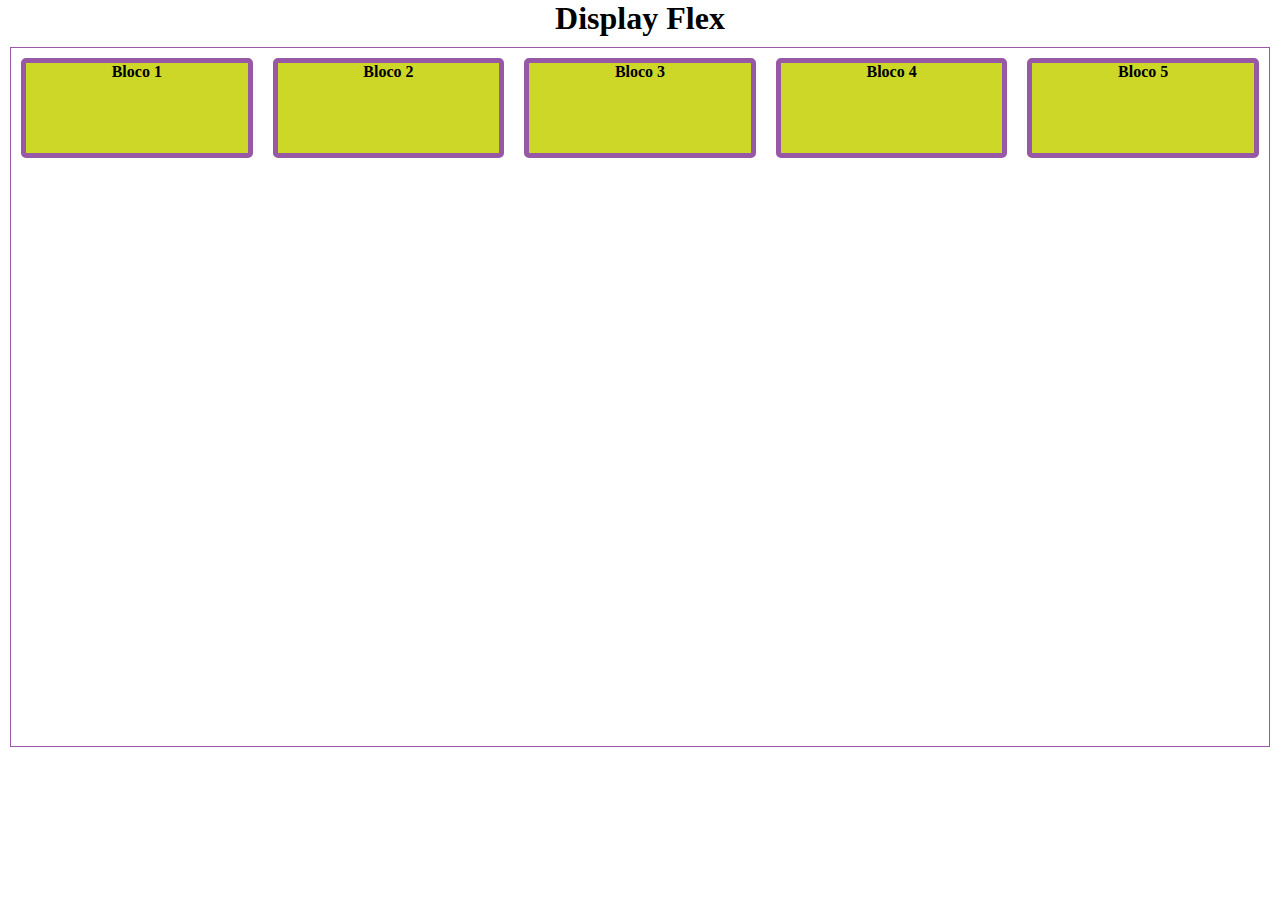
<file: CSS - FLEX - Aligne Self/index.html>
<!DOCTYPE html>
<html lang="en">    


<head>
    <meta charset="UTF-8">
    <meta http-equiv="X-UA-Compatible" content="IE=edge">
    <meta name="viewport" content="width=device-width, initial-scale=1.0">
        <link rel="stylesheet" href="flex.css">
        <title>Document</title>
</head>


<body>
    <h1>Display Flex</h1>
    <div class="container">
        <div class="block"> Bloco 1</div>
        <div class="block"> Bloco 2</div>
        <div class="block"> Bloco 3</div>
        <div class="block"> Bloco 4</div>
        <div class="block"> Bloco 5</div> 

    </div>
    
</body>


</html>
</file>
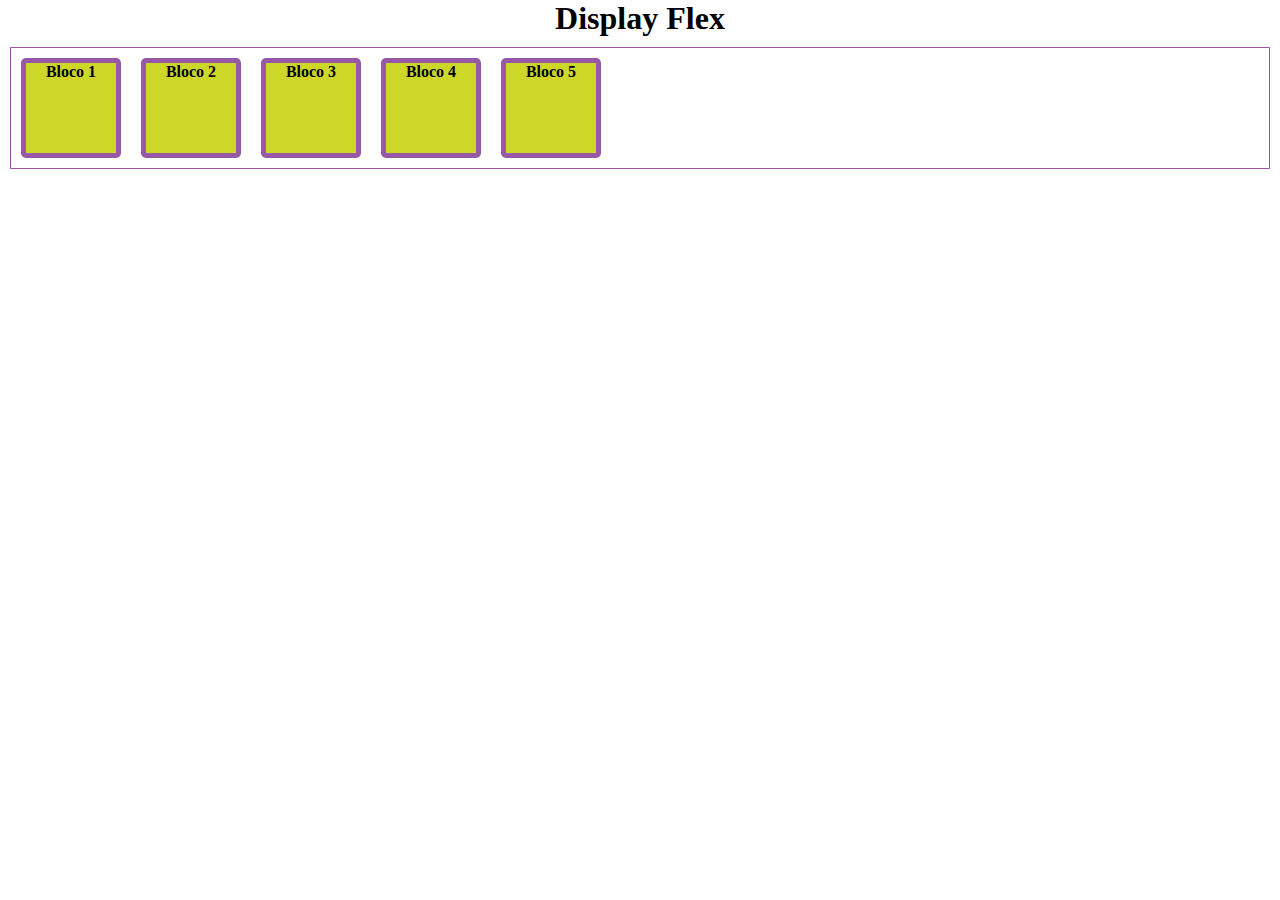
<file: CSS - FLEX/index.html>
<!DOCTYPE html>
<html lang="en">    


<head>
    <meta charset="UTF-8">
    <meta http-equiv="X-UA-Compatible" content="IE=edge">
    <meta name="viewport" content="width=device-width, initial-scale=1.0">
    <link rel="stylesheet" href="flex.css">
    <title>Document</title>
</head>


<body>
    <h1>Display Flex</h1>
    <div class="container">
        <div class="block"> Bloco 1</div>
        <div class="block"> Bloco 2</div>
        <div class="block"> Bloco 3</div>
        <div class="block"> Bloco 4</div>
        <div class="block"> Bloco 5</div>   

    </div>
    
</body>


</html>
</file>
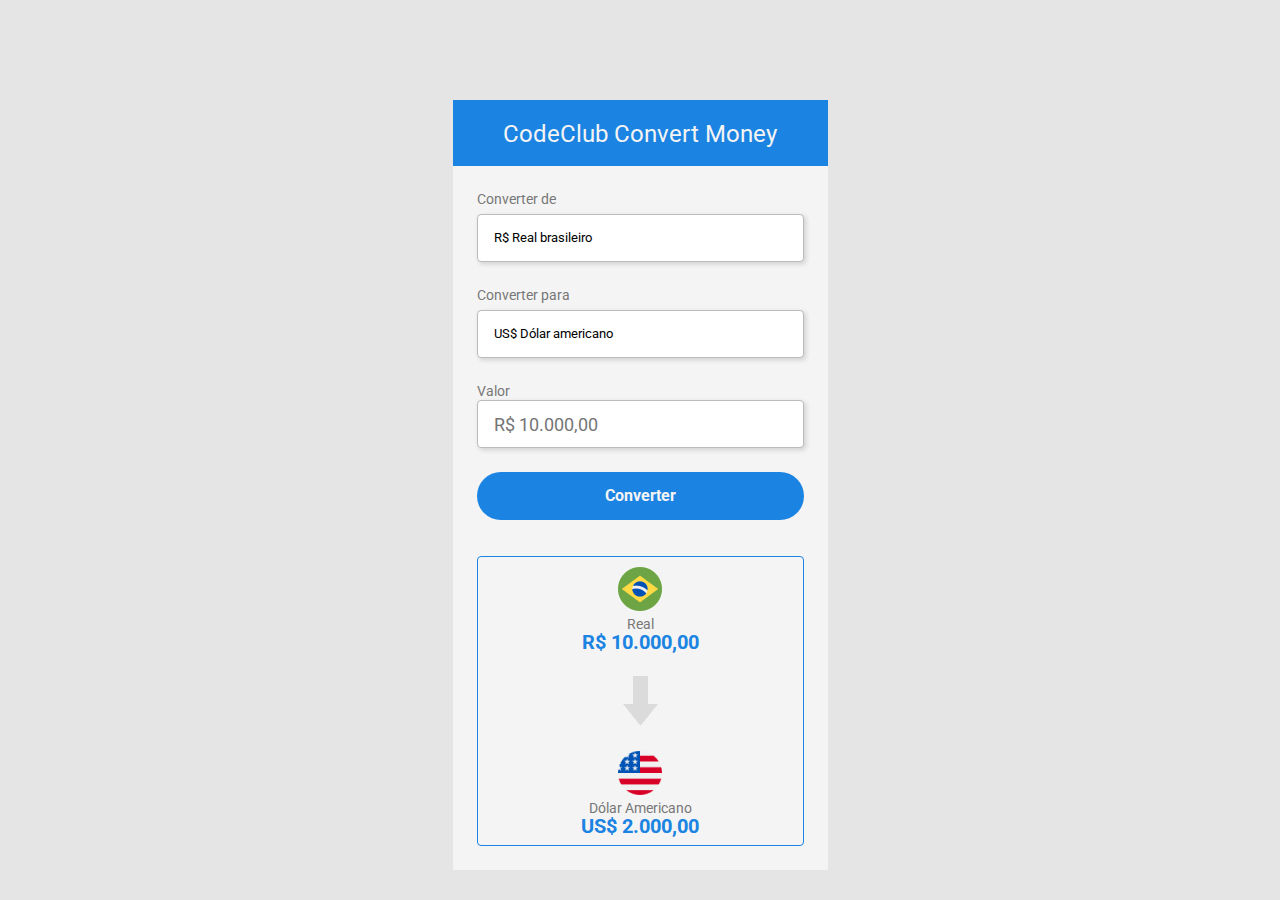
<file: DOM/PROJECT/index.html>
<!DOCTYPE html>
<html lang="pt-BR">

<head>
    <meta charset="UTF-8">
    <meta http-equiv="X-UA-Compatible" content="IE=edge">
    <meta name="viewport" content="width=device-width, initial-scale=1.0">
    <link rel="preconnect" href="https://fonts.googleapis.com">
    <link rel="preconnect" href="https://fonts.gstatic.com" crossorigin>
    <link href="https://fonts.googleapis.com/css2?family=Roboto:ital,wght@0,100;0,300;0,400;0,700;1,100;1,300;1,400;1,500;1,700&display=swap" rel="stylesheet">
    <link rel="stylesheet" href="./styles.css">
    <title>CodeClub Convert Money</title>
</head>

<body>

    <div class="container">
        <header>
            <h1>CodeClub Convert Money</h1>
        </header>

        <main>
            <label>
                Converter <b>de</b>
                <select>
                    <option>
                        R$ Real brasileiro
                    </option>
                </select>
            </label>
            <label>
                Converter <b>para</b>
                <select id="currency-select">
                    <option>
                        US$ Dólar americano
                    </option>
                    <option>
                        € Euro
                    </option>
                </select>
            </label>
            <label>
                <b>Valor</b>
               <input id="input-real" placeholder="R$ 10.000,00">
            </label>

            <button id="convert-button" convert-button type="button">Converter</button>

            <section>
                <div class="currency-container">
                    <img src="./assets/brasil.png" alt="flag-brazil">
                    <p class="currency-name">Real</p>
                    <p class="currency-value" id="real-value-text">R$ 10.000,00</p>
                </div>

                <img class="arrow-image" src="./assets/arrow.png" alt="icon-arrow">

                <div class="currency-container">
                    <img src="./assets/eua.png" id="currency-img" alt="flag-usa">
                    <p class="currency-name" id="currency-name">Dólar Americano</p>
                    <p class="currency-value" id="currency-value-text">US$ 2.000,00</p>
                </div>

            </section>
        </main>

    </div>

</body>

<script src="./scripts.js">
</script>

</html>
</file>
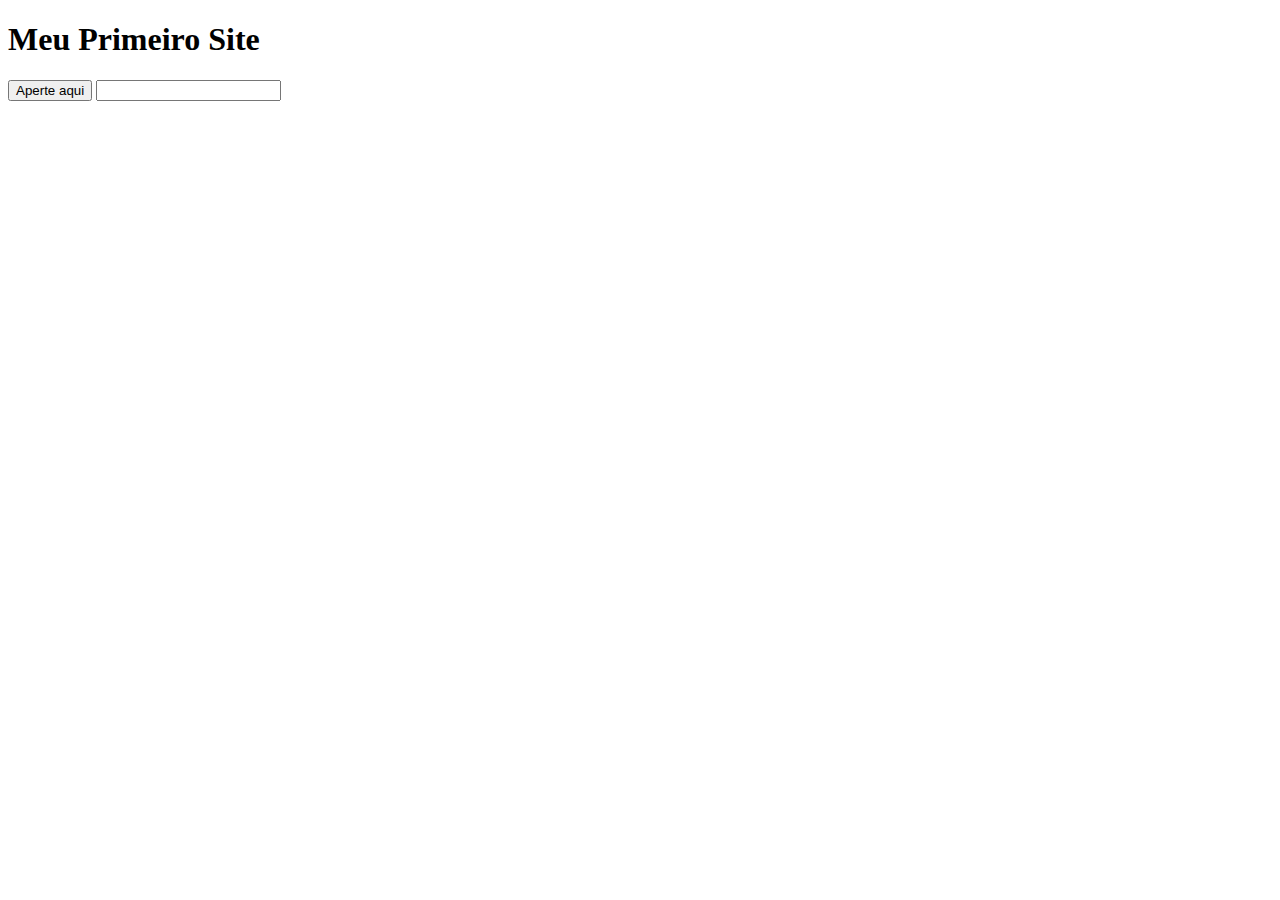
<file: DOM/eventos.html>
<!DOCTYPE html>
<html lang="en">

<head>
    <meta charset="UTF-8">
    <meta http-equiv="X-UA-Compatible" content="IE=edge">
    <meta name="viewport" content="width=device-width, initial-scale=1.0">
    <title>Document</title>
</head>

<body>
    <h1>Meu Primeiro Site</h1>
    <button>Aperte aqui</button>
    <input>

</body>

<script src="./eventos.js">
</script>

</html>
</file>
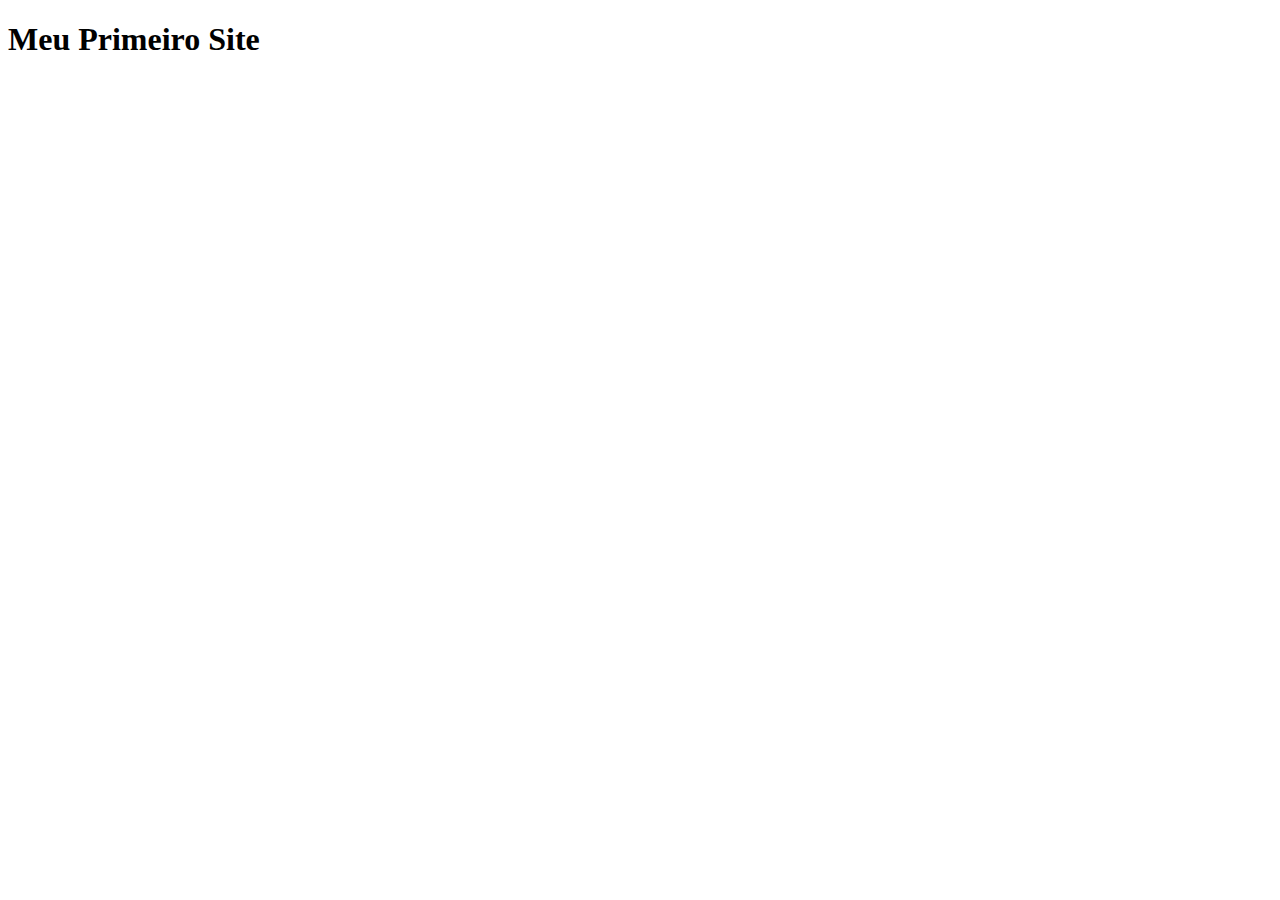
<file: DOM/manipulando-textos.html>
<!DOCTYPE html>
<html lang="en">

<head>
    <meta charset="UTF-8">
    <meta http-equiv="X-UA-Compatible" content="IE=edge">
    <meta name="viewport" content="width=device-width, initial-scale=1.0">
    <title>Document</title>
</head>

<body>
    <h1>Meu Primeiro Site</h1>

</body>

<script src="./manipulando-textos.js">
</script>

</html>
</file>
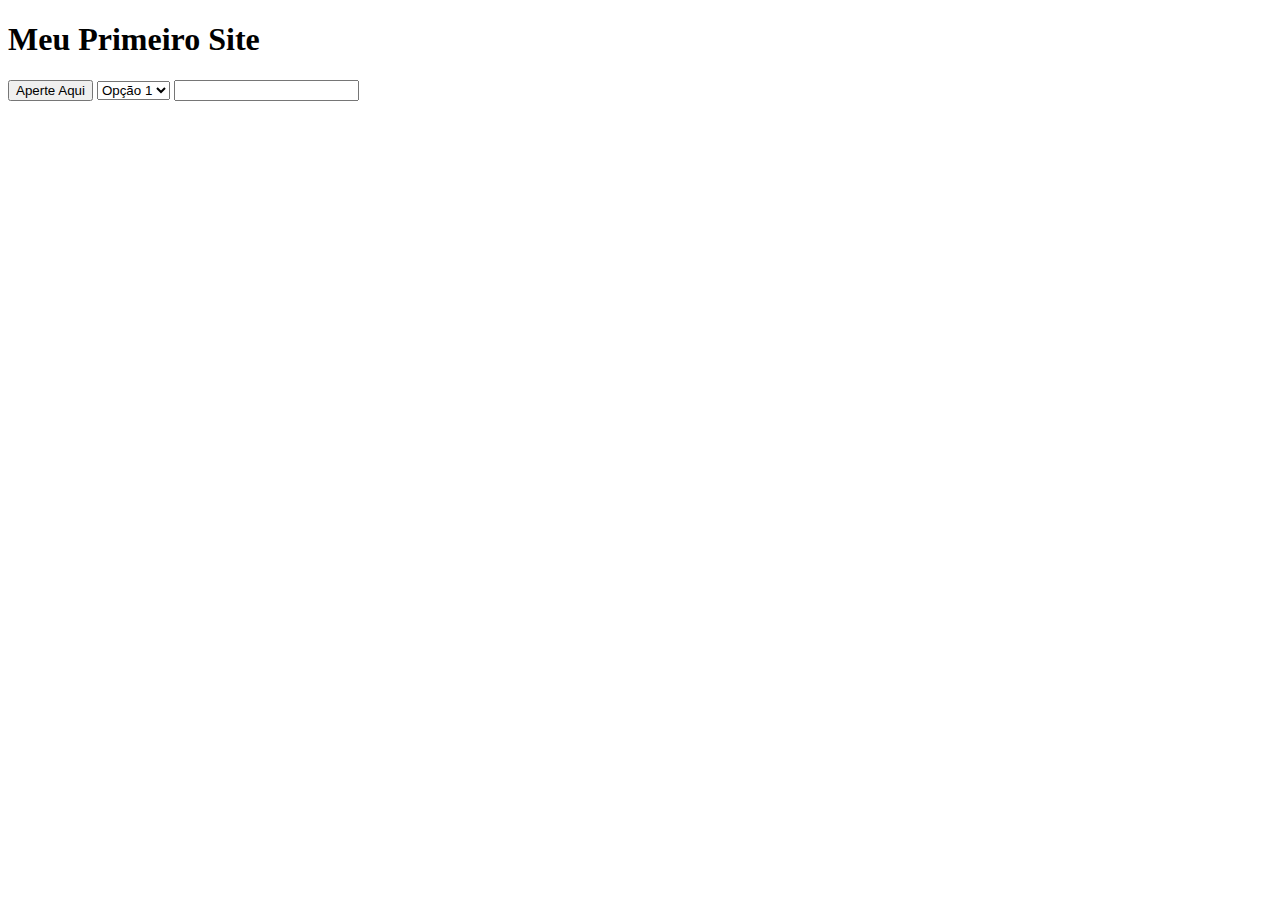
<file: DOM/selecionandoAtributos.html>
<!--


-->


<!DOCTYPE html>
<html lang="pt-BR">

<head>
    <meta charset="UTF-8">
    <meta http-equiv="X-UA-Compatible" content="IE=edge">
    <meta name="viewport" content="width=device-width, initial-scale=1.0">
    <title>Document</title>
</head>

<body>
    <h1>Meu Primeiro Site</h1>
    <button>Aperte Aqui</button>
    <select>
        <option>Opção 1</option>
        <option>Opção 2</option>
        <option>Opção 3</option>
        <option>Opção 4</option>
    </select>
    <input>




</body>

<script src="./selecionandoAtributos.js">
</script>

</html>
</file>
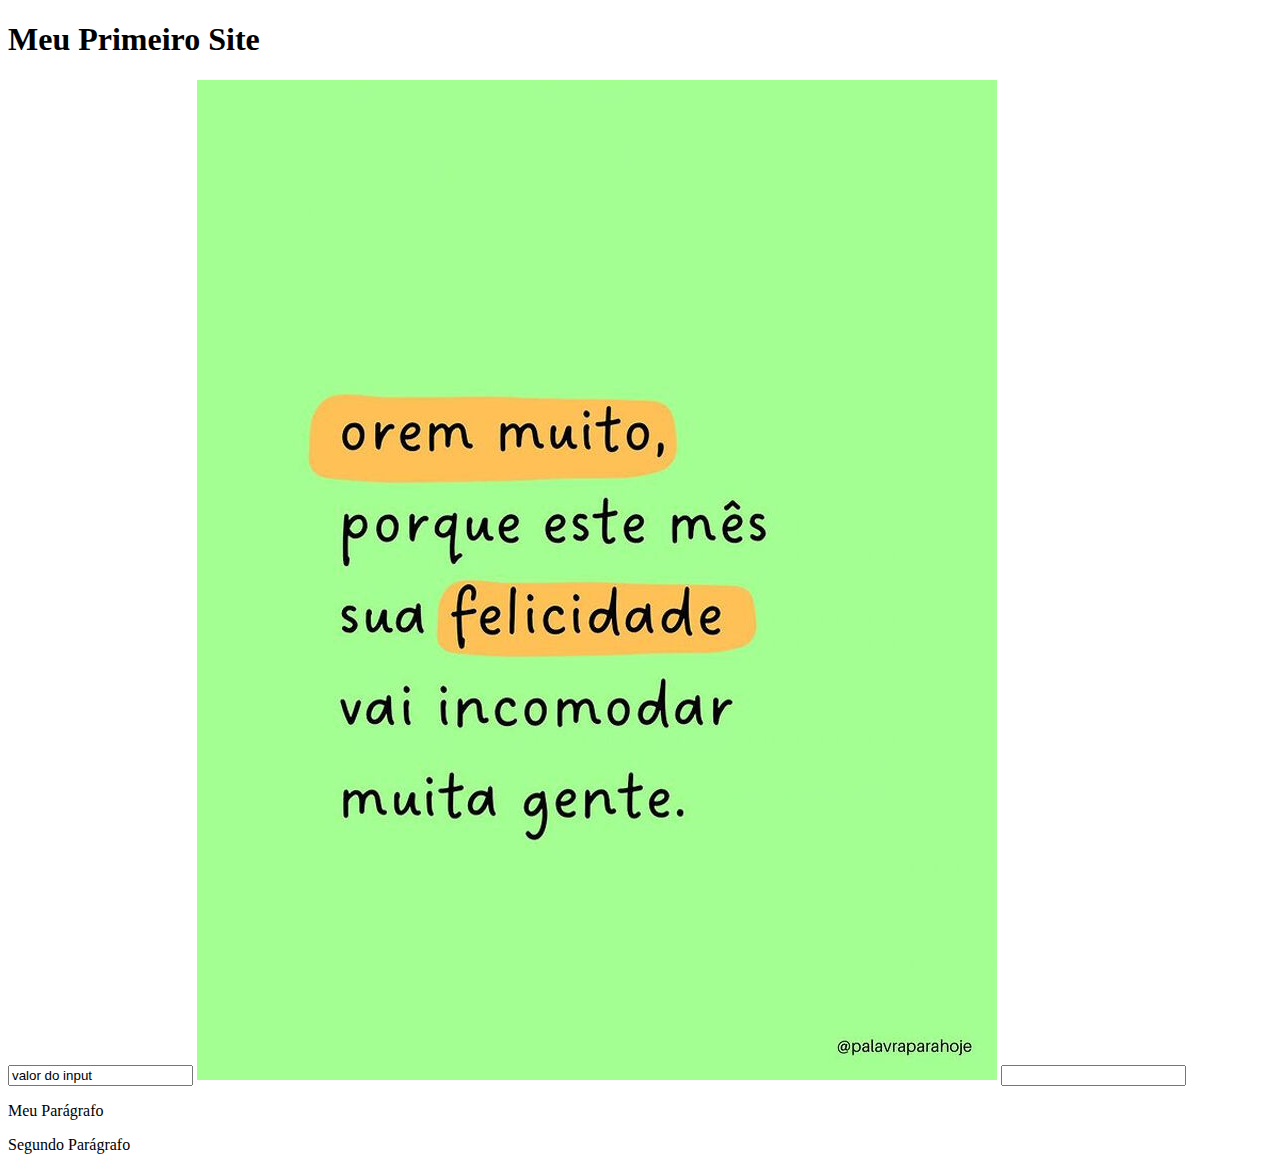
<file: DOM/selecionandoElementos.html>
<!--

Selecionando Elementos:
      getElementById() // Tráz apenas um elemento (element)
      getElenentByclassName() // Tráz diversos elenentos (HTML COllection)
      getElenentByTagName() // Tráz diversos elementos (HTML Collection)
      getElenentByName() // Tráz diversos elementos com o nome selecionado (NodeList)

      querySelector // Trás apenas um elemento, o prineiro que encontrar (element)
      querySelector // Trás TODOS os elerentos que encontrar (Nodelist)

Nodelist x HTML colection

-->


<!DOCTYPE html>
<html lang="pt-BR">

<head>
    <meta charset="UTF-8">
    <meta http-equiv="X-UA-Compatible" content="IE=edge">
    <meta name="viewport" content="width=device-width, initial-scale=1.0">
    <title>Document</title>
</head>

<body>
    <h1 id="main-text">Meu Primeiro Site</h1>
    <input name="my-input" value="valor do input">
    <img src="Frase.jpg">
    <input name="my-input">


    <p class="paragraph">Meu Parágrafo</p>
    <p class="paragraph">Segundo Parágrafo</p>
</body>

<script src="./selecionandoElementos.js">
</script>

</html>
</file>
<file: CSS - FLEX - Aligne Self/flex.css>
* {
    padding: 0;
    margin: 0;
    box-sizing: border-box;
}

h1 {
    text-align: center;
}

.container{
    margin: 10px;
    border: 1px solid #9758A6;
    display: flex;
    height: 700px; 
    justify-content: space-between; 
}


/*  No display-flex / flex-box trabalhamos com dois eixos:
    - Main Axis - Eixo Principal (justify-content)
    - Cross Axis - Eixo Secundário (aligne-itens)
*/

.block {
    
    background: #CDD728;
    border: 5px solid#9758A6;
    border-radius: 5px;
    color: black;
    font-weight: bold;
    text-align: center;
    margin: 10px; 
    height: 100px;
    flex-grow: 1;
    
}
</file>
<file: CSS - FLEX/flex.css>
* {
    padding: 0;
    margin: 0;
    box-sizing: border-box;
}

h1 {
    text-align: center;
}

.container{
    margin: 10px;
    border: 1px solid #9758A6;
    display: flex;
}


.block {
    width: 100px;
    height: 100px;
    background: #CDD728;
    border: 5px solid#9758A6;
    border-radius: 5px;
    color: black;
    font-weight: bold;
    text-align: center;
    margin: 10px;   
}
</file>
<file: DOM/PROJECT/styles.css>
* {
    margin: 0;
    padding: 0;
    box-sizing: border-box;
    font-family: "Roboto", sans-serif;
    font-weight: normal;
    font-style: normal;
    line-height: 18px;
}

body {
    background-color: #E5E5E5;
}

h1 {
    font-size: 24px;
    color: #F4F4F4;
    Height: 66px;
    width: 375px;
}

.container {
    background-color: #F4F4F4;
    width: 375px;
    margin: 0 auto;
    margin-top: 100px;
}

header {
    background-color: #1B83E2;
    height: 66px;
    text-align: center;
    padding-top: 25px;
}

main {
    padding: 24px;
}

label {
    font-family: 'Roboto';
    font-weight: 400;
    font-size: 14px;
    /* identical to box height, or 129% */
    color: #777777;
}

select {
    background: #FFFFFF;
    border: 1px solid #BBBBBB;
    border-radius: 4px;
    Height: 48px;
    display: block;
    width: 100%;
    cursor: pointer;
    outline: none;
    appearance: none;
    padding-left: 16px;
    box-shadow: 2px 2px 5px rgba(0, 0, 0, 0.15);
    margin-top: 6px;
    margin-bottom: 24px;
}

input {
    background: #FFFFFF;
    border: 1px solid #BBBBBB;
    border-radius: 4px;
    Height: 48px;
    display: block;
    width: 100%;
    outline: none;
    padding-left: 16px;
    box-shadow: 2px 2px 5px rgba(0, 0, 0, 0.15);
    font-size: 18px;
}

button {
    background: #1B83E2;
    border-radius: 25px;
    height: 48px;
    cursor: pointer;
    color: #F4F4F4;
    font-weight: 700;
    font-size: 16px;
    border: none;
    width: 100%;
    margin-top: 24px;
    margin-bottom: 36px;
}

button:hover {
    opacity: 0.9;
}

section {
    border: 1px solid #1B83E2;
    border-radius: 4px;
}

.currency-container {
    text-align: center;
    padding: 10px;
}

.currency-name {
    font-size: 14px;
    color: #777777;
}

.currency-value {
    font-weight: bold;
    font-size: 20px;
    color: #1B83E2;
}

.arrow-image {
    margin: 15px auto;
    display: block;
}
</file>
